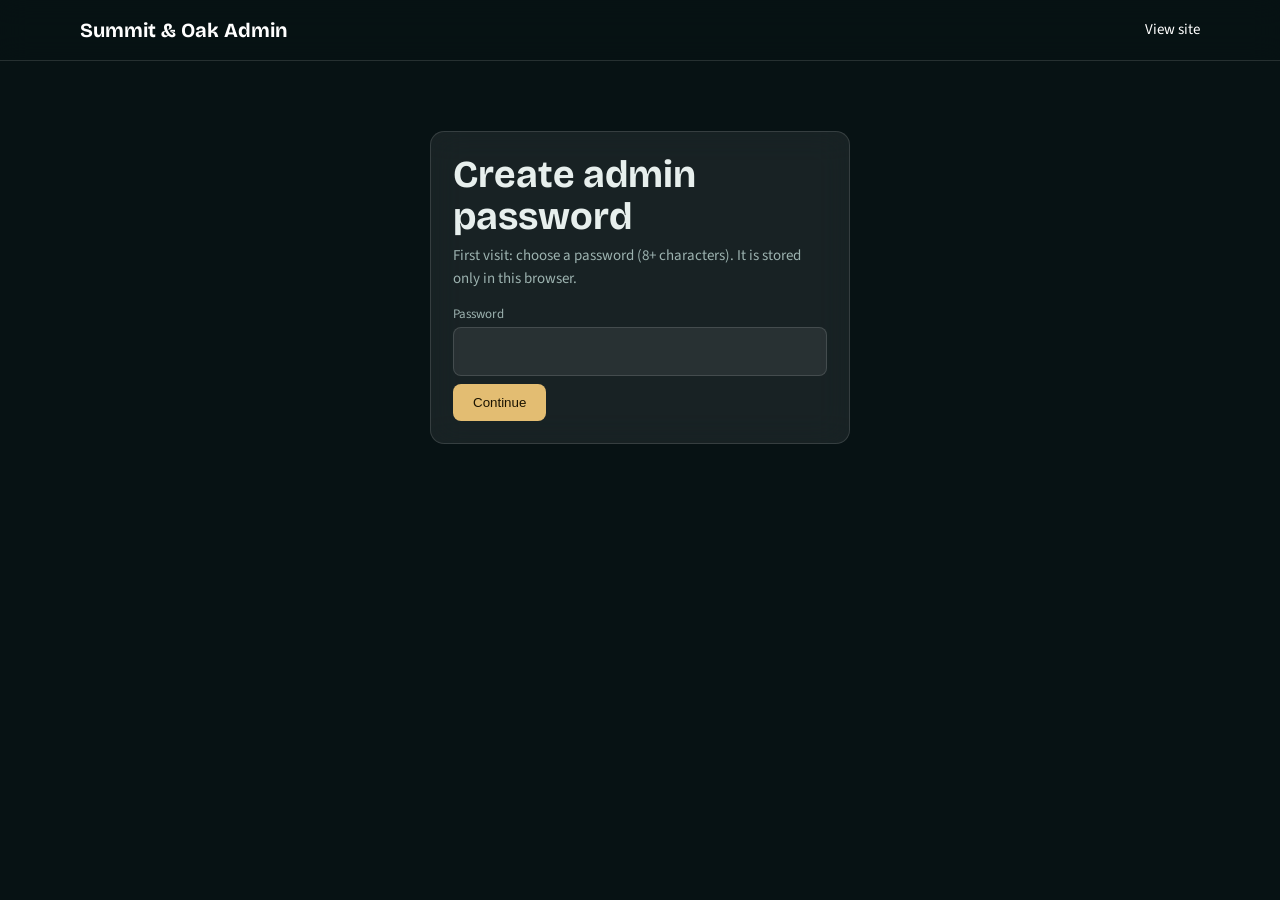
<file: admin.html>
<!DOCTYPE html><html lang="en-US"><head><meta charset="utf-8"><meta name="viewport" content="width=device-width,initial-scale=1"><meta name="robots" content="noindex">
<title>Admin | Summit &amp; Oak Realty</title>
<link href="https://fonts.googleapis.com/css2?family=Bricolage+Grotesque:wght@500;700&family=Source+Sans+3:wght@400;600&display=swap" rel="stylesheet">
<link rel="stylesheet" href="style.css">
<style>.tb{width:100%;border-collapse:collapse}.tb td,.tb th{padding:10px 8px;border-bottom:1px solid var(--line);text-align:left;font-size:15px}.tb img{width:64px;height:44px;object-fit:cover;border-radius:6px}.st{display:grid;grid-template-columns:repeat(auto-fit,minmax(150px,1fr));gap:12px;margin:18px 0}.st .panel{padding:14px}.st b{font:700 28px "Bricolage Grotesque";color:var(--amber)}.f3{display:grid;grid-template-columns:repeat(auto-fit,minmax(150px,1fr));gap:10px;margin-bottom:10px}.sm{padding:6px 12px;font-size:14px}.scr{overflow-x:auto}</style></head>
<body>
<header><div class="w"><a class="logo" href="index.html">Summit &amp; Oak Admin</a><nav><a href="index.html">View site</a><button class="chip" id="out" hidden>Log out</button></nav></div></header>
<main class="w" style="padding:30px 20px 60px">
<form class="panel" id="login" style="max-width:420px;margin:40px auto"><h2 id="lt">Admin login</h2><p class="sp" id="lh" style="margin:6px 0 14px"></p><label for="pw">Password</label><input id="pw" type="password" required minlength="8" autocomplete="current-password"><p class="sp" id="le" role="alert" style="margin:8px 0"></p><button class="btn" type="submit">Continue</button></form>
<div id="app" hidden>
<h1 style="font-size:34px">Dashboard</h1>
<div class="st" id="st"></div>
<div class="panel"><h2 style="font-size:24px" id="ft">Add a property</h2>
<form id="pf" style="margin-top:12px"><input type="hidden" id="eid">
<div class="f3"><div><label for="t">Title</label><input id="t" required></div><div><label for="c">City, State</label><input id="c" required placeholder="Austin, TX"></div><div><label for="y">Type</label><select id="y"><option>House</option><option>Condo</option><option>Townhome</option></select></div><div><label for="m">Listing</label><select id="m"><option value="buy">For sale</option><option value="rent">For rent</option></select></div></div>
<div class="f3"><div><label for="p">Price ($, or $/month for rent)</label><input id="p" type="number" min="0" required></div><div><label for="b">Beds</label><input id="b" type="number" min="0" required></div><div><label for="ba">Baths</label><input id="ba" type="number" min="0" required></div><div><label for="s">Sq ft</label><input id="s" type="number" min="0" required></div></div>
<div style="margin-bottom:10px"><label for="i">Photo URL (or Unsplash photo ID)</label><input id="i" placeholder="https://images.unsplash.com/photo-..."></div>
<div style="margin-bottom:10px"><label for="n">Description</label><textarea id="n" rows="3" required></textarea></div>
<button class="btn" type="submit" id="sv">Add property</button> <button class="btn alt" type="button" id="cl">Clear form</button></form></div>
<div class="panel" style="margin-top:20px"><div style="display:flex;flex-wrap:wrap;gap:10px;justify-content:space-between;align-items:center"><h2 style="font-size:24px">Properties</h2><div style="display:flex;gap:8px;flex-wrap:wrap"><button class="btn sm" id="ex">Download listings.json</button><button class="btn alt sm" id="imb">Import JSON</button><button class="btn alt sm" id="rs">Reset to published</button><input type="file" id="imf" accept=".json" hidden></div></div>
<p class="sp" style="margin:8px 0 12px">Changes show on this browser right away. To publish them for everyone, download <b>listings.json</b> and upload it to your GitHub repo, replacing the old one.</p>
<div class="scr"><table class="tb"><thead><tr><th>Photo</th><th>Title</th><th>City</th><th>Price</th><th>Type</th><th></th></tr></thead><tbody id="tb"></tbody></table></div></div>
<p class="sp" id="msg" role="status" style="margin-top:14px"></p></div></main>
<script src="admin.js"></script></body></html>
</file>
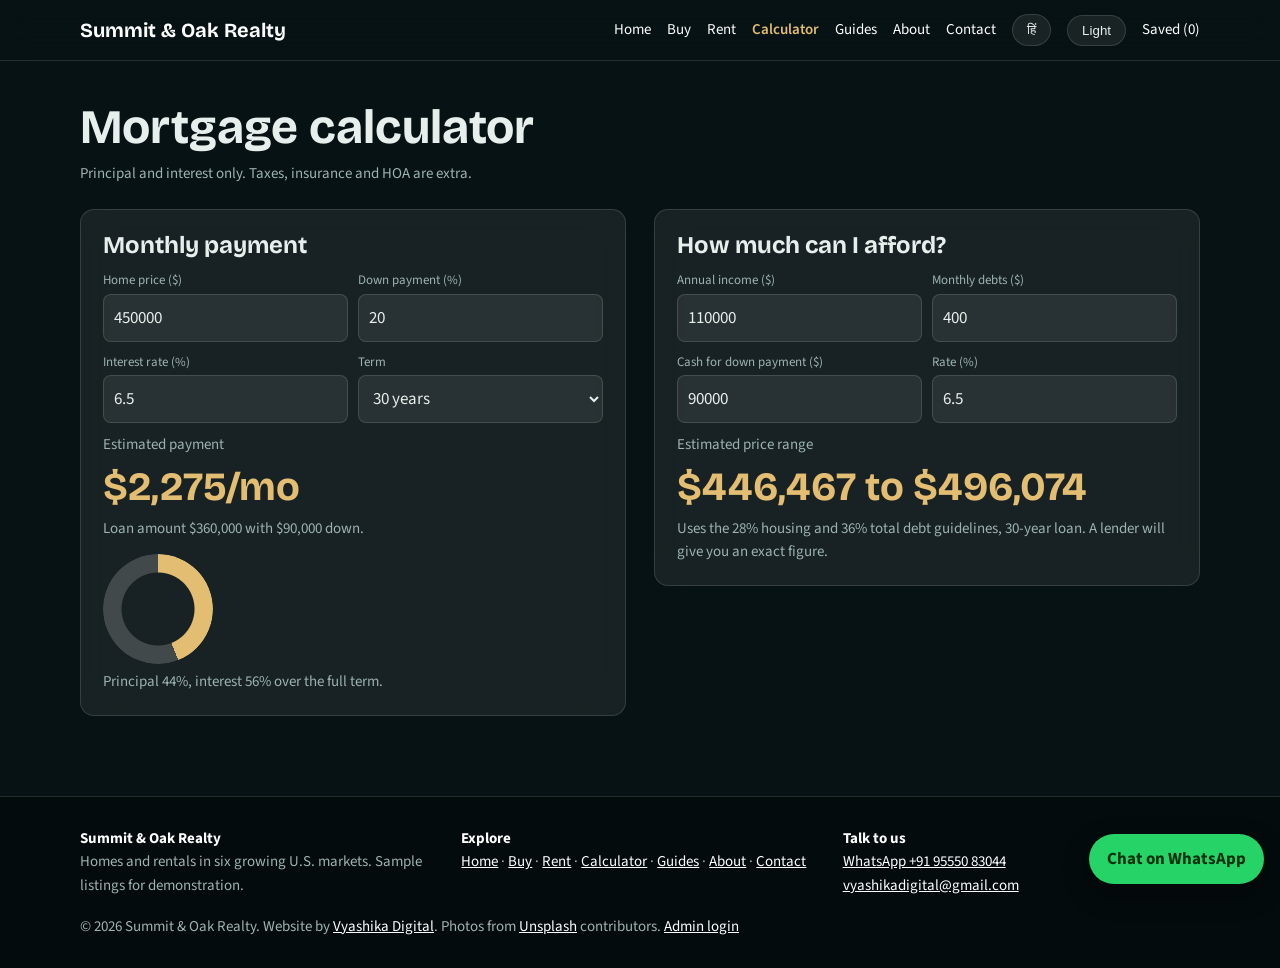
<file: calculator.html>
<!DOCTYPE html><html lang="en-US"><head><meta charset="utf-8"><meta name="viewport" content="width=device-width,initial-scale=1"><title>Mortgage Calculator | Summit &amp; Oak Realty</title><meta name="description" content="Estimate your monthly payment and how much home you can afford."><meta name="theme-color" content="#071214">
<link rel="icon" href="data:image/svg+xml,%3Csvg xmlns=%22http://www.w3.org/2000/svg%22 viewBox=%220 0 100 100%22%3E%3Ctext y=%22.9em%22 font-size=%2290%22%3E%F0%9F%8F%A0%3C/text%3E%3C/svg%3E">
<link href="https://fonts.googleapis.com/css2?family=Bricolage+Grotesque:wght@500;700&family=Source+Sans+3:wght@400;600&display=swap" rel="stylesheet"><link rel="stylesheet" href="style.css"></head>
<body><header id="hdr"></header><main><section class="w" style="padding:40px 20px 80px"><h1 data-t style="font-size:clamp(30px,5vw,48px)">Mortgage calculator</h1><p class="sp" style="margin:8px 0 24px">Principal and interest only. Taxes, insurance and HOA are extra.</p><div class="two">
<div class="panel"><h2 style="font-size:24px;margin-bottom:12px">Monthly payment</h2><div class="row"><div><label for="cp">Home price ($)</label><input id="cp" type="number" value="450000" min="0"></div><div><label for="cd">Down payment (%)</label><input id="cd" type="number" value="20" min="0" max="100"></div></div><div class="row"><div><label for="cr">Interest rate (%)</label><input id="cr" type="number" value="6.5" step="0.05" min="0"></div><div><label for="cy">Term</label><select id="cy"><option value="30">30 years</option><option value="20">20 years</option><option value="15">15 years</option></select></div></div>
<div class="sp">Estimated payment</div><div class="out" id="cout"></div><div class="sp" id="cnote"></div><div class="donut" id="dn" role="img" aria-label="Principal versus interest"></div><div class="sp" id="dnote"></div></div>
<div class="panel"><h2 style="font-size:24px;margin-bottom:12px">How much can I afford?</h2><div class="row"><div><label for="ai">Annual income ($)</label><input id="ai" type="number" value="110000" min="0"></div><div><label for="ad">Monthly debts ($)</label><input id="ad" type="number" value="400" min="0"></div></div><div class="row"><div><label for="ao">Cash for down payment ($)</label><input id="ao" type="number" value="90000" min="0"></div><div><label for="ar">Rate (%)</label><input id="ar" type="number" value="6.5" step="0.05" min="0"></div></div><div class="sp">Estimated price range</div><div class="out" id="aout"></div><div class="sp">Uses the 28% housing and 36% total debt guidelines, 30-year loan. A lender will give you an exact figure.</div></div></div></section></main><footer id="ftr"></footer><script src="common.js"></script><script>const p=new URLSearchParams(location.search).get("p");if(p)$("cp").value=+p;
function calc(){const P=+$("cp").value||0,d=Math.min(Math.max(+$("cd").value||0,0),100),r=(+$("cr").value||0)/1200,n=+$("cy").value*12,B=P*(1-d/100),m=r?B*r/(1-Math.pow(1+r,-n)):B/n,t=m*n,pp=t?Math.round(B/t*100):100;
 $("cout").textContent=money(m)+"/mo";$("cnote").textContent="Loan amount "+money(B)+" with "+money(P-B)+" down.";$("dn").style.background="conic-gradient(var(--amber) 0 "+pp+"%,rgba(255,255,255,.18) 0)";$("dnote").textContent="Principal "+pp+"%, interest "+(100-pp)+"% over the full term."}
function aff(){const i=(+$("ai").value||0)/12,pm=Math.max(0,Math.min(i*.28,i*.36-(+$("ad").value||0))),r=(+$("ar").value||0)/1200,n=360,loan=r?pm*(1-Math.pow(1+r,-n))/r:pm*n,mx=loan+(+$("ao").value||0);$("aout").textContent=money(mx*.9)+" to "+money(mx)}
["cp","cd","cr","cy"].forEach(i=>$(i).addEventListener("input",calc));["ai","ad","ao","ar"].forEach(i=>$(i).addEventListener("input",aff));calc();aff();</script></body></html>
</file>
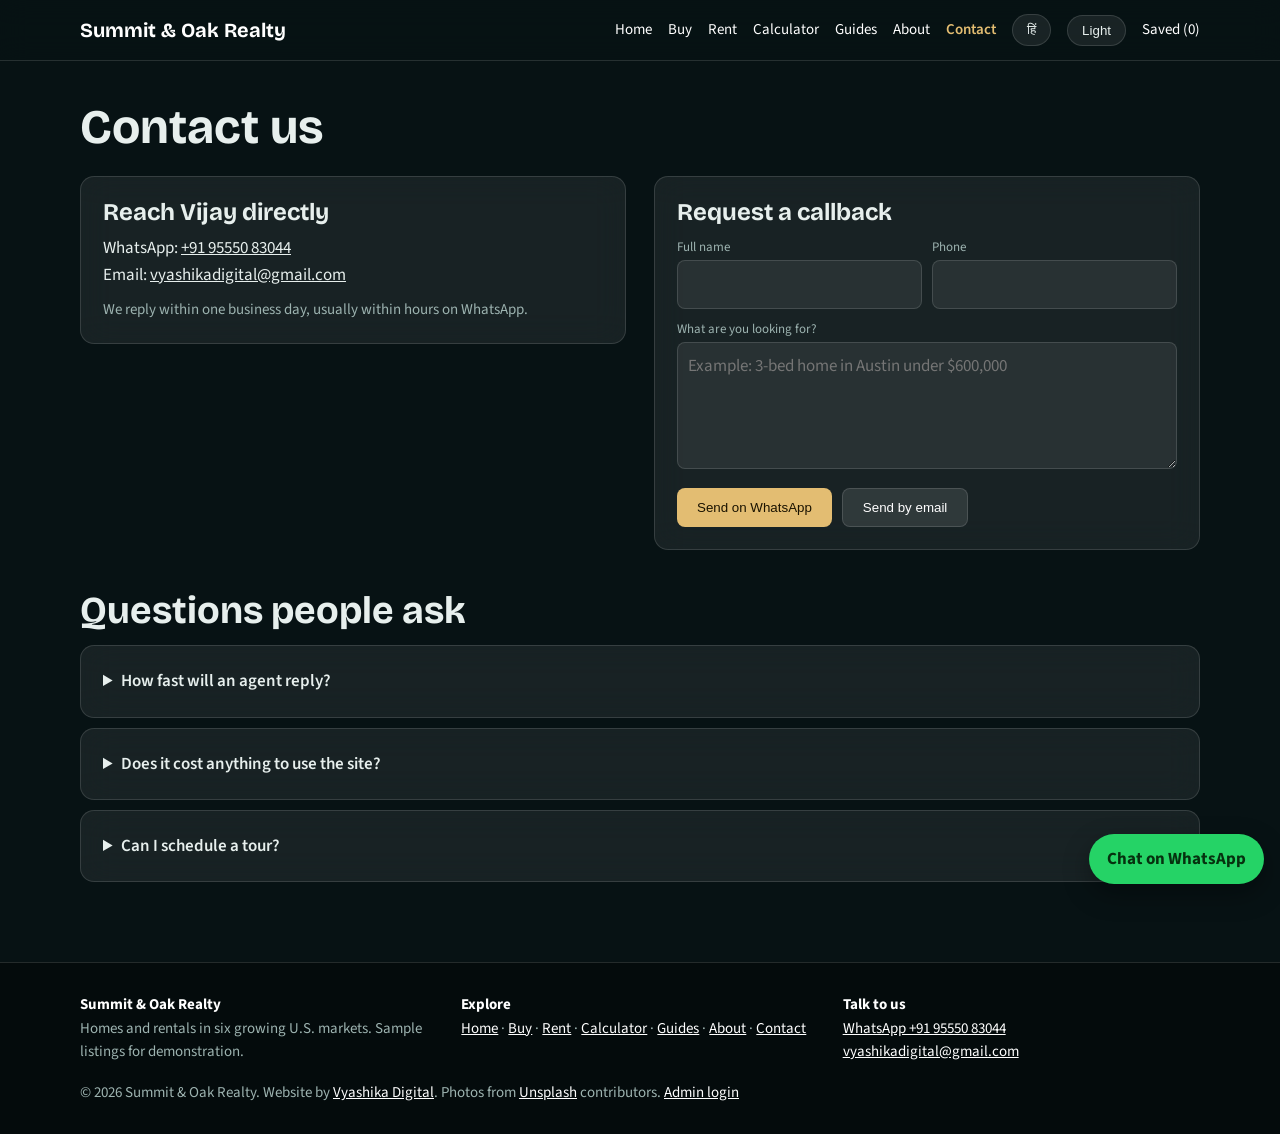
<file: contact.html>
<!DOCTYPE html><html lang="en-US"><head><meta charset="utf-8"><meta name="viewport" content="width=device-width,initial-scale=1"><title>Contact Us | Summit &amp; Oak Realty</title><meta name="description" content="Request a callback, WhatsApp us or send an email."><meta name="theme-color" content="#071214">
<link rel="icon" href="data:image/svg+xml,%3Csvg xmlns=%22http://www.w3.org/2000/svg%22 viewBox=%220 0 100 100%22%3E%3Ctext y=%22.9em%22 font-size=%2290%22%3E%F0%9F%8F%A0%3C/text%3E%3C/svg%3E">
<link href="https://fonts.googleapis.com/css2?family=Bricolage+Grotesque:wght@500;700&family=Source+Sans+3:wght@400;600&display=swap" rel="stylesheet"><link rel="stylesheet" href="style.css"></head>
<body><header id="hdr"></header><main><section class="w" style="padding:40px 20px 80px"><h1 data-t style="font-size:clamp(30px,5vw,48px);margin-bottom:22px">Contact us</h1><div class="two"><div class="panel"><h2 style="font-size:24px">Reach Vijay directly</h2><p style="margin:10px 0">WhatsApp: <a id="cw" href="#">+91 95550 83044</a><br>Email: <a href="mailto:vyashikadigital@gmail.com">vyashikadigital@gmail.com</a></p><p class="sp">We reply within one business day, usually within hours on WhatsApp.</p></div>
<form class="panel" id="cf"><h2 style="font-size:24px;margin-bottom:12px">Request a callback</h2><div class="row"><div><label for="cn">Full name</label><input id="cn" required></div><div><label for="cph">Phone</label><input id="cph" type="tel" required></div></div><div style="margin-bottom:10px"><label for="cm">What are you looking for?</label><textarea id="cm" rows="4" required placeholder="Example: 3-bed home in Austin under $600,000"></textarea></div><div style="display:flex;gap:10px;flex-wrap:wrap"><button class="btn" data-ch="wa">Send on WhatsApp</button><button class="btn alt" data-ch="em">Send by email</button></div><p class="ok" id="cok" role="status"></p></form></div>
<h2 style="margin:40px 0 14px">Questions people ask</h2><details class="panel"><summary>How fast will an agent reply?</summary><p class="sp" style="margin-top:8px">Within one business day, and usually within hours on WhatsApp.</p></details><details class="panel" style="margin-top:10px"><summary>Does it cost anything to use the site?</summary><p class="sp" style="margin-top:8px">No. Searching, saving homes and requesting a callback are free.</p></details><details class="panel" style="margin-top:10px"><summary>Can I schedule a tour?</summary><p class="sp" style="margin-top:8px">Yes. Open any property and use the Schedule a tour form.</p></details></section></main><footer id="ftr"></footer><script src="common.js"></script><script>$("cw").href=wa("Hi, I have a question.");$("cf").addEventListener("submit",e=>{e.preventDefault();sendForm($("cn").value,$("cph").value,$("cm").value,e.submitter.dataset.ch,$("cok"))});</script></body></html>
</file>
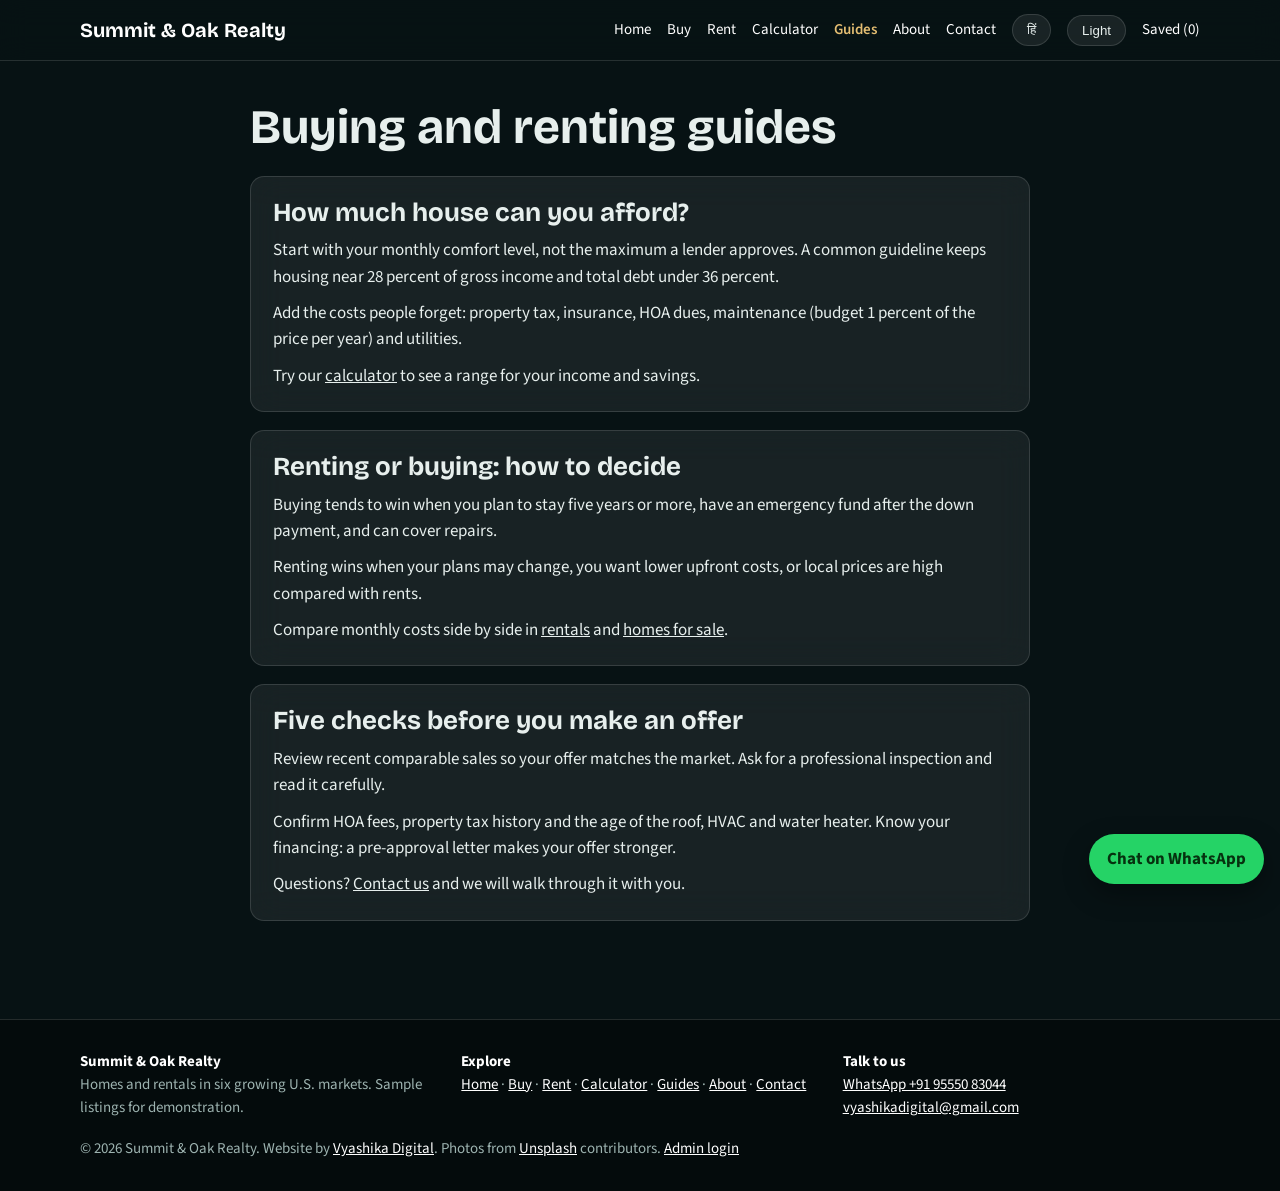
<file: guides.html>
<!DOCTYPE html><html lang="en-US"><head><meta charset="utf-8"><meta name="viewport" content="width=device-width,initial-scale=1"><title>Buying and Renting Guides | Summit &amp; Oak Realty</title><meta name="description" content="Plain-English guides on affordability, renting versus buying and making an offer."><meta name="theme-color" content="#071214">
<link rel="icon" href="data:image/svg+xml,%3Csvg xmlns=%22http://www.w3.org/2000/svg%22 viewBox=%220 0 100 100%22%3E%3Ctext y=%22.9em%22 font-size=%2290%22%3E%F0%9F%8F%A0%3C/text%3E%3C/svg%3E">
<link href="https://fonts.googleapis.com/css2?family=Bricolage+Grotesque:wght@500;700&family=Source+Sans+3:wght@400;600&display=swap" rel="stylesheet"><link rel="stylesheet" href="style.css"></head>
<body><header id="hdr"></header><main><section class="w" style="padding:40px 20px 80px;max-width:820px"><h1 data-t style="font-size:clamp(30px,5vw,48px);margin-bottom:22px">Buying and renting guides</h1><article class="panel" id="afford" style="margin-bottom:18px"><h2 style="font-size:26px">How much house can you afford?</h2><p style="margin-top:10px">Start with your monthly comfort level, not the maximum a lender approves. A common guideline keeps housing near 28 percent of gross income and total debt under 36 percent.</p><p style="margin-top:10px">Add the costs people forget: property tax, insurance, HOA dues, maintenance (budget 1 percent of the price per year) and utilities.</p><p style="margin-top:10px">Try our <a href="calculator.html">calculator</a> to see a range for your income and savings.</p></article><article class="panel" id="rentbuy" style="margin-bottom:18px"><h2 style="font-size:26px">Renting or buying: how to decide</h2><p style="margin-top:10px">Buying tends to win when you plan to stay five years or more, have an emergency fund after the down payment, and can cover repairs.</p><p style="margin-top:10px">Renting wins when your plans may change, you want lower upfront costs, or local prices are high compared with rents.</p><p style="margin-top:10px">Compare monthly costs side by side in <a href="listings.html?m=rent">rentals</a> and <a href="listings.html?m=buy">homes for sale</a>.</p></article><article class="panel" id="offer" style="margin-bottom:18px"><h2 style="font-size:26px">Five checks before you make an offer</h2><p style="margin-top:10px">Review recent comparable sales so your offer matches the market. Ask for a professional inspection and read it carefully.</p><p style="margin-top:10px">Confirm HOA fees, property tax history and the age of the roof, HVAC and water heater. Know your financing: a pre-approval letter makes your offer stronger.</p><p style="margin-top:10px">Questions? <a href="contact.html">Contact us</a> and we will walk through it with you.</p></article></section></main><footer id="ftr"></footer><script src="common.js"></script><script></script></body></html>
</file>
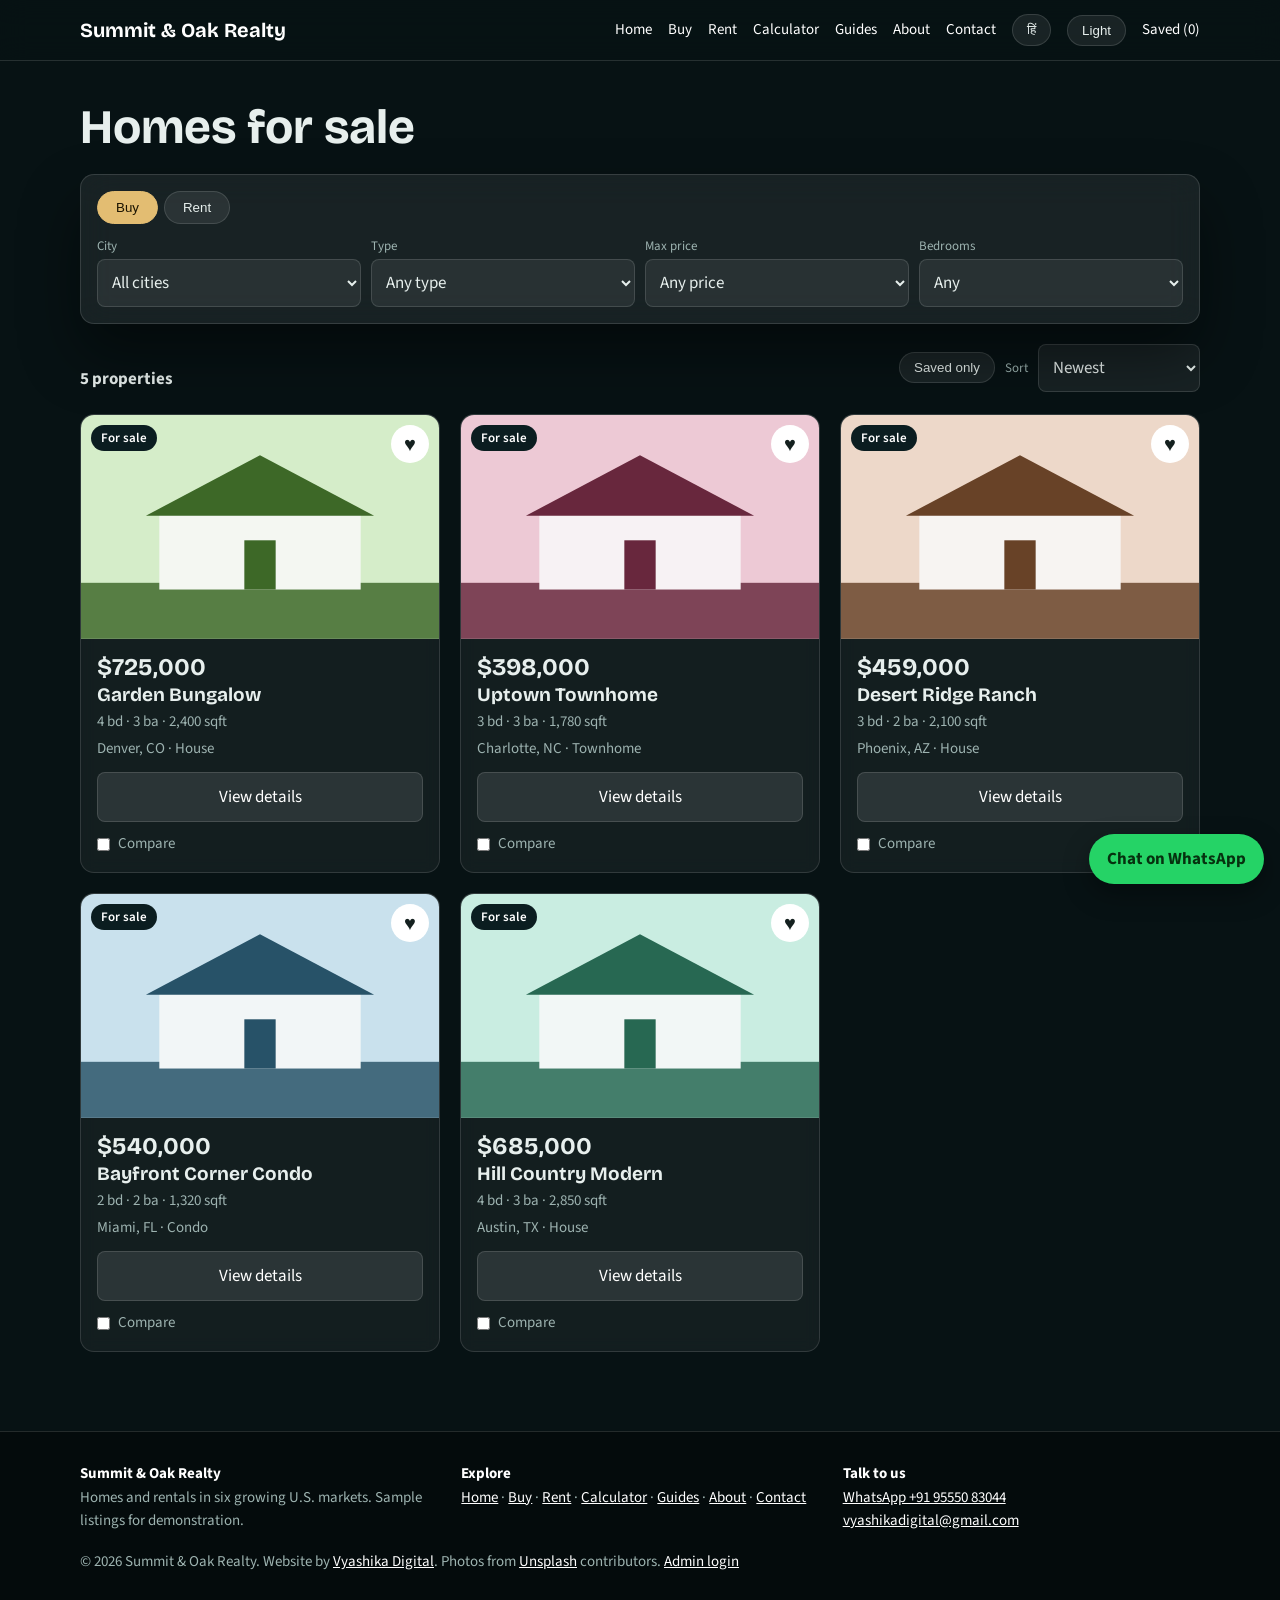
<file: listings.html>
<!DOCTYPE html><html lang="en-US"><head><meta charset="utf-8"><meta name="viewport" content="width=device-width,initial-scale=1"><title>Homes for Sale and Rent | Summit &amp; Oak Realty</title><meta name="description" content="Search and compare homes and rentals in top U.S. markets."><meta name="theme-color" content="#071214">
<link rel="icon" href="data:image/svg+xml,%3Csvg xmlns=%22http://www.w3.org/2000/svg%22 viewBox=%220 0 100 100%22%3E%3Ctext y=%22.9em%22 font-size=%2290%22%3E%F0%9F%8F%A0%3C/text%3E%3C/svg%3E">
<link href="https://fonts.googleapis.com/css2?family=Bricolage+Grotesque:wght@500;700&family=Source+Sans+3:wght@400;600&display=swap" rel="stylesheet"><link rel="stylesheet" href="style.css"></head>
<body><header id="hdr"></header><main><section class="w" style="padding:40px 20px 80px"><h1 id="h1" data-t style="font-size:clamp(30px,5vw,48px)">Homes for sale</h1>
<form class="sb" onsubmit="return false" style="margin:20px 0"><div class="tabs"><button type="button" data-m="buy" aria-pressed="true">Buy</button><button type="button" data-m="rent" aria-pressed="false">Rent</button></div>
<div class="fg"><div><label for="fc">City</label><select id="fc"><option value="">All cities</option></select></div><div><label for="ft">Type</label><select id="ft"><option value="">Any type</option><option>House</option><option>Condo</option><option>Townhome</option></select></div><div><label for="fp">Max price</label><select id="fp"></select></div><div><label for="fb">Bedrooms</label><select id="fb"><option value="0">Any</option><option value="1">1+</option><option value="2">2+</option><option value="3">3+</option><option value="4">4+</option></select></div></div></form>
<div class="bar"><strong id="count"></strong><div><button class="chip" id="so1" aria-pressed="false">Saved only</button><label for="so" style="margin:0">Sort</label><select id="so" style="width:auto"><option value="new">Newest</option><option value="lo">Price: low to high</option><option value="hi">Price: high to low</option><option value="sq">Largest first</option></select></div></div>
<div class="grid" id="grid" aria-live="polite"></div></section>
<div class="tray" id="tray" hidden><span id="tn"></span><button class="btn sm" id="cgo">Compare</button><button class="btn alt sm" id="cclr">Clear</button></div>
<dialog id="dlg" style="max-width:860px" aria-label="Compare properties"><button class="x" id="dx" aria-label="Close">&times;</button><div class="dc scr" id="dbody"></div></dialog></main><footer id="ftr"></footer><script src="common.js"></script><script>const q=new URLSearchParams(location.search);let mode=q.get("m")==="rent"?"rent":"buy",only=q.get("saved")==="1",cmp=new Set();
function prices(){const o=mode==="buy"?[["Any price",0],["$400,000",4e5],["$600,000",6e5],["$800,000",8e5]]:[["Any price",0],["$2,500/mo",2500],["$3,000/mo",3000],["$3,500/mo",3500]];$("fp").innerHTML=o.map(a=>`<option value="${a[1]}">${a[0]}</option>`).join("")}
function draw(){let r=L.filter(x=>x.m===mode);const c=$("fc").value,t=$("ft").value,p=+$("fp").value,b=+$("fb").value,s=$("so").value;
 if(c)r=r.filter(x=>x.c===c);if(t)r=r.filter(x=>x.y===t);if(p)r=r.filter(x=>x.p<=p);if(b)r=r.filter(x=>x.b>=b);if(only)r=r.filter(x=>saved.has(x.id));
 s==="lo"?r.sort((a,b)=>a.p-b.p):s==="hi"?r.sort((a,b)=>b.p-a.p):s==="sq"?r.sort((a,b)=>b.s-a.s):r.sort((a,b)=>b.id-a.id);
 $("h1").dataset.en=mode==="buy"?"Homes for sale":"Homes for rent";applyLang();
 $("count").textContent=r.length+(r.length===1?" property":" properties");
 $("grid").innerHTML=r.length?r.map(x=>card(x,1)).join(""):`<div class="empty"><h3>No matches yet</h3><p class="sp" style="margin:6px 0 12px">Try another city, a higher price or fewer bedrooms.</p></div>`;
 $$("[data-cmp]").forEach(k=>k.checked=cmp.has(+k.dataset.cmp));tray()}
function tray(){$("tray").hidden=!cmp.size;$("tn").textContent=cmp.size+" selected (max 3)";$("cgo").disabled=cmp.size<2}
loadData().then(()=>{[...new Set(L.map(x=>x.c))].sort().forEach(c=>$("fc").add(new Option(c,c)));$$(".tabs button").forEach(b=>b.setAttribute("aria-pressed",b.dataset.m===mode));$("so1").setAttribute("aria-pressed",only);prices();draw();tilt($("grid"),8,".card")});
$$(".tabs button").forEach(b=>b.addEventListener("click",()=>{mode=b.dataset.m;$$(".tabs button").forEach(k=>k.setAttribute("aria-pressed",k===b));prices();draw()}));
["fc","ft","fp","fb","so"].forEach(i=>$(i).addEventListener("change",draw));
$("so1").addEventListener("click",e=>{only=!only;e.currentTarget.setAttribute("aria-pressed",only);draw()});
$("grid").addEventListener("click",e=>{favClick(e,draw)});
$("grid").addEventListener("change",e=>{const k=e.target.closest("[data-cmp]");if(!k)return;const id=+k.dataset.cmp;if(k.checked){if(cmp.size>=3){k.checked=false;return}cmp.add(id)}else cmp.delete(id);tray()});
$("cclr").addEventListener("click",()=>{cmp.clear();draw()});
$("cgo").addEventListener("click",()=>{const a=[...cmp].map(i=>L.find(x=>x.id===i));
 const R=[["Price",x=>price(x)],["Type",x=>x.y],["City",x=>x.c],["Beds",x=>x.b],["Baths",x=>x.ba],["Sq ft",x=>x.s.toLocaleString("en-US")],["Price per sq ft",x=>x.m==="rent"?"$"+(x.p/x.s).toFixed(2)+"/mo":money(x.p/x.s)]];
 $("dbody").innerHTML=`<h2 style="font-size:26px">Compare properties</h2><table class="tb" style="margin-top:12px"><thead><tr><th></th>${a.map(x=>`<th><a href="property.html?id=${x.id}">${x.t}</a></th>`).join("")}</tr></thead><tbody>${R.map(r=>`<tr><th>${r[0]}</th>${a.map(x=>`<td>${r[1](x)}</td>`).join("")}</tr>`).join("")}</tbody></table>`;$("dlg").showModal()});
$("dx").addEventListener("click",()=>$("dlg").close());$("dlg").addEventListener("click",e=>{if(e.target===$("dlg"))$("dlg").close()});</script></body></html>
</file>
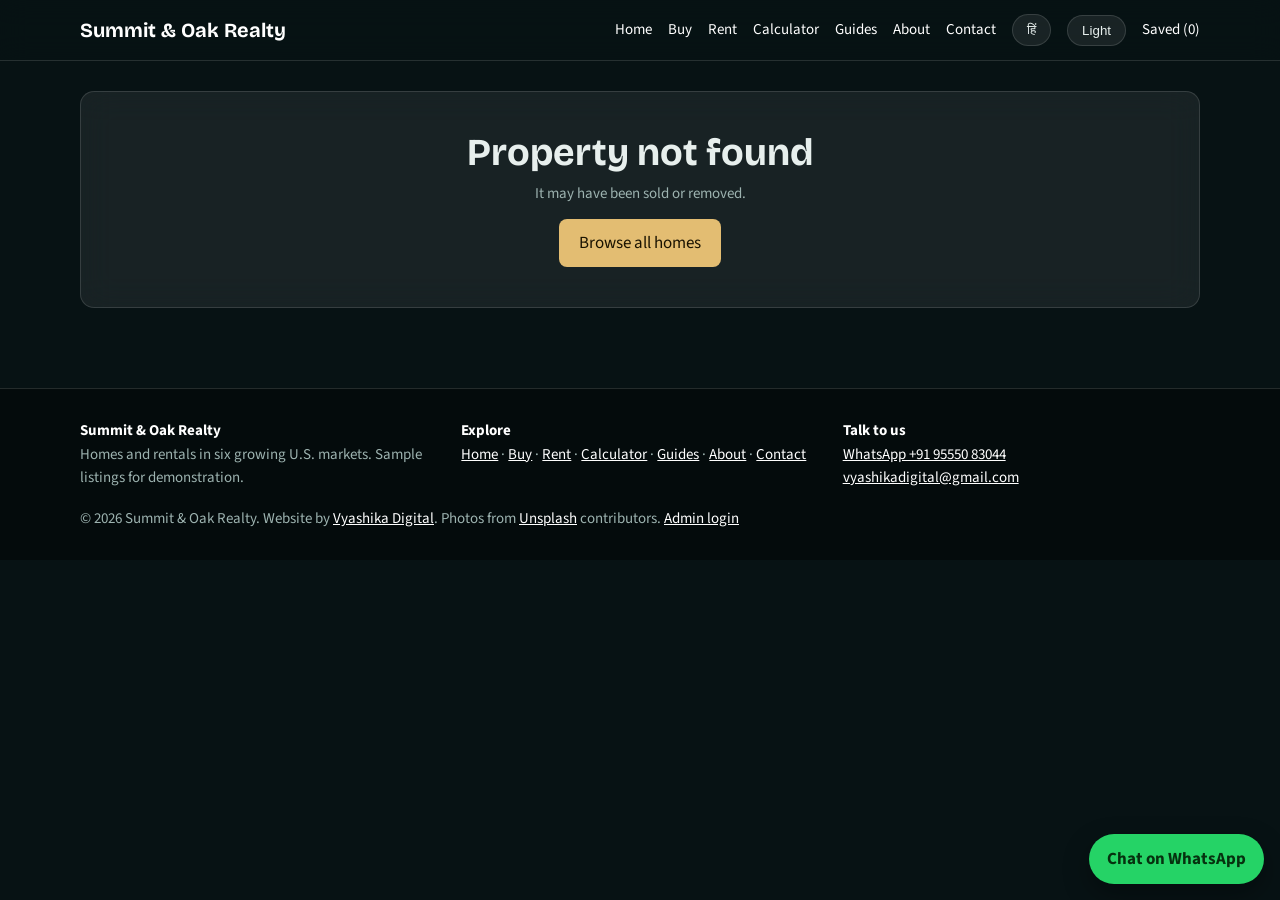
<file: property.html>
<!DOCTYPE html><html lang="en-US"><head><meta charset="utf-8"><meta name="viewport" content="width=device-width,initial-scale=1"><title>Property Details | Summit &amp; Oak Realty</title><meta name="description" content="View photos, details, estimated payment and book a tour."><meta name="theme-color" content="#071214">
<link rel="icon" href="data:image/svg+xml,%3Csvg xmlns=%22http://www.w3.org/2000/svg%22 viewBox=%220 0 100 100%22%3E%3Ctext y=%22.9em%22 font-size=%2290%22%3E%F0%9F%8F%A0%3C/text%3E%3C/svg%3E">
<link href="https://fonts.googleapis.com/css2?family=Bricolage+Grotesque:wght@500;700&family=Source+Sans+3:wght@400;600&display=swap" rel="stylesheet"><link rel="stylesheet" href="style.css"></head>
<body><header id="hdr"></header><main><section class="w" id="pg" style="padding:30px 20px 80px"><p class="sp">Loading property...</p></section></main><footer id="ftr"></footer><script src="common.js"></script><script>const POOL=["1556909114-f6e7ad7d3136","1586023492125-27b2c045efd7","1522771739844-6a9f6d5f14af","1584622650111-993a426fbf0a"];
loadData().then(()=>{const x=L.find(v=>v.id===+new URLSearchParams(location.search).get("id")),pg=$("pg");
 if(!x){pg.innerHTML=`<div class="empty"><h2>Property not found</h2><p class="sp" style="margin:8px 0 14px">It may have been sold or removed.</p><a class="btn" href="listings.html">Browse all homes</a></div>`;return}
 document.title=x.t+" | Summit & Oak Realty";const gal=[x.i,...POOL].filter(Boolean);
 const pay=x.m==="buy"?(()=>{const P=x.p*.8,r=.065/12,n=360;return P*r/(1-Math.pow(1+r,-n))})():0;
 const sim=L.filter(v=>v.id!==x.id&&(v.c===x.c||v.m===x.m)).slice(0,3);
 pg.innerHTML=`<p class="sp"><a href="index.html">Home</a> / <a href="listings.html?m=${x.m}">${x.m==="buy"?"Buy":"Rent"}</a> / ${x.t}</p>
 <div class="two" style="margin-top:14px"><div><div class="gal"><img id="gm" src="${imgUrl(gal[0],1200)}" alt="${x.t}" onerror="fb(this,${x.h})"></div><div class="thumbs">${gal.map((g,i)=>`<button data-g="${g}" aria-label="Photo ${i+1}"><img src="${imgUrl(g,200)}" alt="" onerror="this.parentNode.hidden=true"></button>`).join("")}</div><p class="sp" style="margin-top:6px">Interior photos are sample images.</p></div>
 <div><span class="tag" style="position:static;display:inline-block">${x.m==="buy"?"For sale":"For rent"}</span><h1 style="font-size:clamp(28px,4vw,42px);margin:10px 0 4px">${x.t}</h1><div class="sp">${x.c} &middot; ${x.y}</div><div class="pr" style="font-size:34px;margin:10px 0">${price(x)}</div>
 <div class="specs"><div><b>${x.b}</b><span>Beds</span></div><div><b>${x.ba}</b><span>Baths</span></div><div><b>${x.s.toLocaleString("en-US")}</b><span>Sq ft</span></div></div>
 <p style="margin:14px 0">${x.n}</p>${x.m==="buy"?`<p class="sp">Estimated payment with 20% down: <b>${money(pay)}/mo</b> (6.5%, 30 years). <a href="calculator.html?p=${x.p}">Adjust in the calculator</a></p>`:""}
 <button class="chip" id="sv" aria-pressed="${saved.has(x.id)}" style="margin-top:12px">${saved.has(x.id)?"Saved":"Save this home"}</button></div></div>
 <div class="two" style="margin-top:30px"><form class="panel" id="tf"><h2 style="font-size:26px;margin-bottom:12px">Schedule a tour</h2><div class="row"><div><label for="tn">Full name</label><input id="tn" required></div><div><label for="tp">Phone</label><input id="tp" type="tel" required></div></div><div style="margin-bottom:10px"><label for="td">Preferred date</label><input id="td" type="date" required></div><div style="display:flex;gap:10px;flex-wrap:wrap"><button class="btn" data-ch="wa">Request on WhatsApp</button><button class="btn alt" data-ch="em">Request by email</button></div><p class="ok" id="to" role="status"></p></form>
 <iframe class="mapf" style="height:100%;min-height:300px" title="Map of ${x.c}" loading="lazy" src="https://maps.google.com/maps?q=${encodeURIComponent(x.c)}&z=11&output=embed"></iframe></div>
 <h2 style="font-size:28px;margin:40px 0 14px">Similar homes</h2><div class="grid" id="sim">${sim.map(v=>card(v)).join("")}</div>`;
 $("td").min=new Date().toISOString().slice(0,10);
 pg.addEventListener("click",e=>{const g=e.target.closest("[data-g]");if(g)$("gm").src=imgUrl(g.dataset.g,1200);if(e.target.id==="sv"){saved.has(x.id)?saved.delete(x.id):saved.add(x.id);store();e.target.setAttribute("aria-pressed",saved.has(x.id));e.target.textContent=saved.has(x.id)?"Saved":"Save this home";$("savedNav").textContent="Saved ("+saved.size+")"}favClick(e)});
 $("tf").addEventListener("submit",e=>{e.preventDefault();sendForm($("tn").value,$("tp").value,"I'd like to tour "+x.t+" ("+x.c+", "+price(x)+") on "+$("td").value+".",e.submitter.dataset.ch,$("to"))});
});</script></body></html>
</file>
<file: style.css>
:root{--pine:#0f3d3e;--mist:#eef3f2;--ink:#14201f;--amber:#e0a526;--line:#d3dddb;--card:#fff;--mute:#566866}
*{box-sizing:border-box;margin:0}
body{font:17px/1.55 "Source Sans 3",system-ui,sans-serif;color:var(--ink);background:var(--mist)}
h1,h2,h3{font-family:"Bricolage Grotesque",system-ui,sans-serif;line-height:1.1}
a{color:inherit}
:focus-visible{outline:3px solid var(--amber);outline-offset:2px}
.w{max-width:1160px;margin:0 auto;padding:0 20px}
header{background:var(--pine);color:#fff;position:sticky;top:0;z-index:5}
header .w{display:flex;align-items:center;justify-content:space-between;height:60px;gap:12px}
.logo{font:700 20px "Bricolage Grotesque";text-decoration:none}
nav{display:flex;gap:20px;align-items:center}
nav a{text-decoration:none;font-size:15px}
.hero{background:var(--pine);color:#fff;padding:56px 0 84px}
.hero h1{font-size:clamp(34px,6vw,62px);max-width:14ch;letter-spacing:-.02em}
.hero p{margin:16px 0 0;max-width:46ch;color:#cfe0dc}
.sb{background:#fff;color:var(--ink);border-radius:14px;margin-top:32px;padding:16px;box-shadow:0 18px 40px rgba(0,0,0,.25)}
.tabs{display:flex;gap:6px;margin-bottom:12px}
.tabs button{border:0;background:var(--mist);padding:8px 18px;border-radius:99px;font:600 15px inherit;cursor:pointer}
.tabs button[aria-pressed=true]{background:var(--pine);color:#fff}
.fg{display:grid;grid-template-columns:repeat(auto-fit,minmax(150px,1fr));gap:10px}
label{font-size:13px;color:var(--mute);display:block;margin-bottom:3px}
select,input,textarea{width:100%;padding:10px;border:1px solid var(--line);border-radius:8px;font:inherit;background:#fff;color:var(--ink)}
.btn{background:var(--amber);color:#1a1300;border:0;border-radius:8px;padding:11px 20px;font:700 16px inherit;cursor:pointer;text-decoration:none;display:inline-block;text-align:center}
.btn.alt{background:var(--pine);color:#fff}
section{padding:60px 0}
h2{font-size:clamp(26px,4vw,38px);margin-bottom:6px}
.bar{display:flex;flex-wrap:wrap;gap:12px;align-items:end;justify-content:space-between;margin:14px 0 22px}
.bar>div{display:flex;gap:10px;align-items:center}
.chip{border:1px solid var(--line);background:#fff;border-radius:99px;padding:7px 14px;font:600 14px inherit;cursor:pointer}
.chip[aria-pressed=true]{background:var(--pine);color:#fff;border-color:var(--pine)}
.grid{display:grid;grid-template-columns:repeat(auto-fill,minmax(280px,1fr));gap:20px}
.card{background:var(--card);border-radius:14px;overflow:hidden;border:1px solid var(--line);display:flex;flex-direction:column}
.card .im{position:relative;cursor:pointer;display:block;width:100%;border:0;padding:0;background:none}
.card svg{display:block;width:100%;height:auto}
.tag{position:absolute;left:10px;top:10px;background:var(--pine);color:#fff;font-size:13px;font-weight:600;padding:3px 10px;border-radius:99px}
.fav{position:absolute;right:10px;top:10px;width:38px;height:38px;border-radius:50%;border:0;background:#fff;font-size:20px;cursor:pointer;color:var(--mute)}
.fav[aria-pressed=true]{color:#d6336c}
.cb{padding:14px 16px 16px;display:grid;gap:4px}
.pr{font:700 24px "Bricolage Grotesque"}
.sp{color:var(--mute);font-size:15px}
.empty{padding:40px;text-align:center;background:#fff;border-radius:14px;border:1px dashed var(--line);grid-column:1/-1}
.two{display:grid;grid-template-columns:repeat(auto-fit,minmax(300px,1fr));gap:28px;align-items:start}
.panel{background:#fff;border:1px solid var(--line);border-radius:14px;padding:22px}
.out{font:700 40px "Bricolage Grotesque";color:var(--pine);margin:6px 0}
.row{display:grid;grid-template-columns:1fr 1fr;gap:10px;margin-bottom:10px}
.agent{background:var(--pine);color:#fff}
.agent a{color:var(--amber)}
dialog{border:0;border-radius:16px;max-width:620px;width:calc(100% - 24px);padding:0}
dialog::backdrop{background:rgba(10,25,25,.6)}
.dc{padding:18px 20px 22px;display:grid;gap:10px}
.x{position:absolute;right:10px;top:10px;border:0;background:#fff;width:38px;height:38px;border-radius:50%;font-size:20px;cursor:pointer}
footer{background:var(--ink);color:#b9c7c4;padding:30px 0;font-size:15px}
footer a{color:#fff}
.ok{color:#0a7a4b;font-weight:600}
@media(max-width:640px){nav a.h{display:none}}
@media(prefers-reduced-motion:no-preference){.card{transition:transform .15s}.card:hover{transform:translateY(-3px)}}

body{background:#071214;color:#e7efed}
:root{--pine:#0b1d20;--mist:#071214;--ink:#e7efed;--line:rgba(255,255,255,.13);--card:rgba(255,255,255,.05);--mute:#9db3b0;--amber:#e3bd72}
header{background:rgba(7,18,20,.72);backdrop-filter:blur(14px);border-bottom:1px solid var(--line)}
.hero{background:radial-gradient(900px 500px at 85% 10%,rgba(45,212,191,.22),transparent 60%),radial-gradient(700px 500px at 0 100%,rgba(227,189,114,.14),transparent 60%),#071214;overflow:hidden}
.hero .w{display:grid;grid-template-columns:1.1fr .9fr;gap:20px;align-items:center}
.hero .sb{grid-column:1/-1}
.sb,.panel,.empty{background:rgba(255,255,255,.07);backdrop-filter:blur(16px);border:1px solid var(--line);color:var(--ink)}
.sb{box-shadow:0 30px 60px rgba(0,0,0,.45)}
.tabs button,.chip{background:rgba(255,255,255,.08);color:var(--ink);border:1px solid var(--line)}
.tabs button[aria-pressed=true],.chip[aria-pressed=true]{background:var(--amber);color:#1a1300;border-color:var(--amber)}
select,input,textarea{background:rgba(255,255,255,.07);color:var(--ink);border-color:var(--line)}
select option{background:#0b1d20;color:#e7efed}
.btn.alt{background:rgba(255,255,255,.1);color:#fff;border:1px solid var(--line)}
.card{background:var(--card);backdrop-filter:blur(8px);will-change:transform}
.card:hover{box-shadow:0 24px 50px rgba(0,0,0,.45)}
#calc{border-block:1px solid var(--line)}
.out{color:var(--amber)}
.agent{background:linear-gradient(160deg,rgba(45,212,191,.14),rgba(255,255,255,.04))}
dialog{background:#0d2024;color:var(--ink);border:1px solid var(--line)}
.fav,.x{color:#14201f}
footer{background:#040b0c;color:#9db3b0;border-top:1px solid var(--line)}
.mapf{width:100%;height:440px;border:1px solid var(--line);border-radius:16px}
.ph{position:relative;width:170px;height:200px;border-radius:18px;overflow:hidden;margin-bottom:16px;border:1px solid var(--line);background:linear-gradient(145deg,#1c4a4d,#0b1d20);display:grid;place-items:center;font:700 56px "Bricolage Grotesque";color:var(--amber);box-shadow:0 20px 40px rgba(0,0,0,.4);will-change:transform}
.ph img{position:absolute;inset:0;width:100%;height:100%;object-fit:cover}
.scene{height:380px;perspective:1100px;display:flex;align-items:center;justify-content:center}
.world{position:relative;width:0;height:0;transform-style:preserve-3d;transform:rotateX(62deg) rotateZ(35deg);animation:spin 48s linear infinite}
.scene:hover .world{animation-play-state:paused}
.gp{position:absolute;left:-230px;top:-230px;width:460px;height:460px;border-radius:50%;background:radial-gradient(circle,rgba(45,212,191,.22),transparent 70%),repeating-linear-gradient(0deg,rgba(255,255,255,.07) 0 1px,transparent 1px 30px),repeating-linear-gradient(90deg,rgba(255,255,255,.07) 0 1px,transparent 1px 30px)}
.b{position:absolute;transform-style:preserve-3d}
.f{display:block;position:absolute;left:0;top:0;transform-origin:0 0;background:hsla(var(--h),40%,30%,.94)}
.s1,.s2{background-image:repeating-linear-gradient(0deg,transparent 0 14px,rgba(255,226,160,.4) 14px 19px)}
.s2{filter:brightness(.72)}
.tp{background:hsl(var(--h),45%,62%)}
@keyframes spin{to{transform:rotateX(62deg) rotateZ(395deg)}}
@media(prefers-reduced-motion:reduce){.world{animation:none}}
@media(max-width:820px){.hero .w{grid-template-columns:1fr}.scene{height:280px;transform:scale(.8)}}

.card .im img,dialog img{display:block;width:100%;height:210px;object-fit:cover}
dialog img{height:300px}
.donut{width:110px;height:110px;border-radius:50%;margin:14px 0 6px;-webkit-mask:radial-gradient(circle,transparent 36px,#000 37px);mask:radial-gradient(circle,transparent 36px,#000 37px)}
summary{cursor:pointer;font-weight:600}
blockquote.panel{margin:0}
[data-theme=light]{--pine:#e3eeeb;--mist:#f4f8f7;--ink:#14201f;--line:rgba(0,0,0,.13);--card:#fff;--mute:#4f6361;--amber:#b7791f}
[data-theme=light] body{background:#f4f8f7;color:#14201f}
[data-theme=light] header{background:rgba(255,255,255,.85);color:#14201f}
[data-theme=light] .hero{background:radial-gradient(900px 500px at 85% 10%,rgba(45,212,191,.25),transparent 60%),#e3eeeb;color:#14201f}
[data-theme=light] .hero p{color:#4f6361}
[data-theme=light] .sb,[data-theme=light] .panel,[data-theme=light] .empty{background:rgba(255,255,255,.85)}
[data-theme=light] .agent{color:#14201f}
[data-theme=light] select,[data-theme=light] input,[data-theme=light] textarea{background:#fff}
[data-theme=light] select option{background:#fff;color:#14201f}
[data-theme=light] .btn,[data-theme=light] .tabs button[aria-pressed=true],[data-theme=light] .chip[aria-pressed=true]{background:#e0a526;color:#1a1300}
[data-theme=light] .btn.alt{background:#0f3d3e;color:#fff}
[data-theme=light] dialog{background:#fff}
[data-theme=light] .agent a,[data-theme=light] .out{color:#0f3d3e}
[data-theme=light] footer{background:#14201f;color:#b9c7c4}

header .w{height:auto;min-height:60px;flex-wrap:wrap;padding-top:8px;padding-bottom:8px}
nav{flex-wrap:wrap;gap:6px 16px}
nav a[aria-current=page]{color:var(--amber);font-weight:600}
.fg3{display:grid;grid-template-columns:repeat(auto-fit,minmax(220px,1fr));gap:24px}
.wab{position:fixed;right:16px;bottom:16px;z-index:9;background:#25d366;color:#06310f;font-weight:700;padding:12px 18px;border-radius:99px;text-decoration:none;box-shadow:0 10px 26px rgba(0,0,0,.35)}
.tray{position:fixed;left:16px;bottom:16px;z-index:9;display:flex;gap:10px;align-items:center;background:#0d2024;color:#e7efed;border:1px solid var(--line);padding:10px 14px;border-radius:14px}
.tray[hidden]{display:none}
.gal img{width:100%;height:clamp(240px,45vw,460px);object-fit:cover;border-radius:16px;display:block}
.thumbs{display:flex;gap:8px;margin-top:10px;flex-wrap:wrap}.thumbs button{border:1px solid var(--line);background:none;padding:0;border-radius:8px;overflow:hidden;cursor:pointer;width:84px;height:60px}.thumbs img{width:100%;height:100%;object-fit:cover;display:block}
.specs{display:flex;gap:12px}.specs div{flex:1;background:var(--card);border:1px solid var(--line);border-radius:12px;padding:10px;text-align:center}.specs b{display:block;font:700 22px "Bricolage Grotesque"}.specs span{color:var(--mute);font-size:14px}
.steps{padding-left:22px;display:grid;gap:12px;margin-top:12px}
.tb{width:100%;border-collapse:collapse}.tb td,.tb th{padding:10px 8px;border-bottom:1px solid var(--line);text-align:left;font-size:15px}.scr{overflow-x:auto}.sm{padding:6px 12px;font-size:14px}
.btn:disabled{opacity:.5;cursor:not-allowed}
</file>
